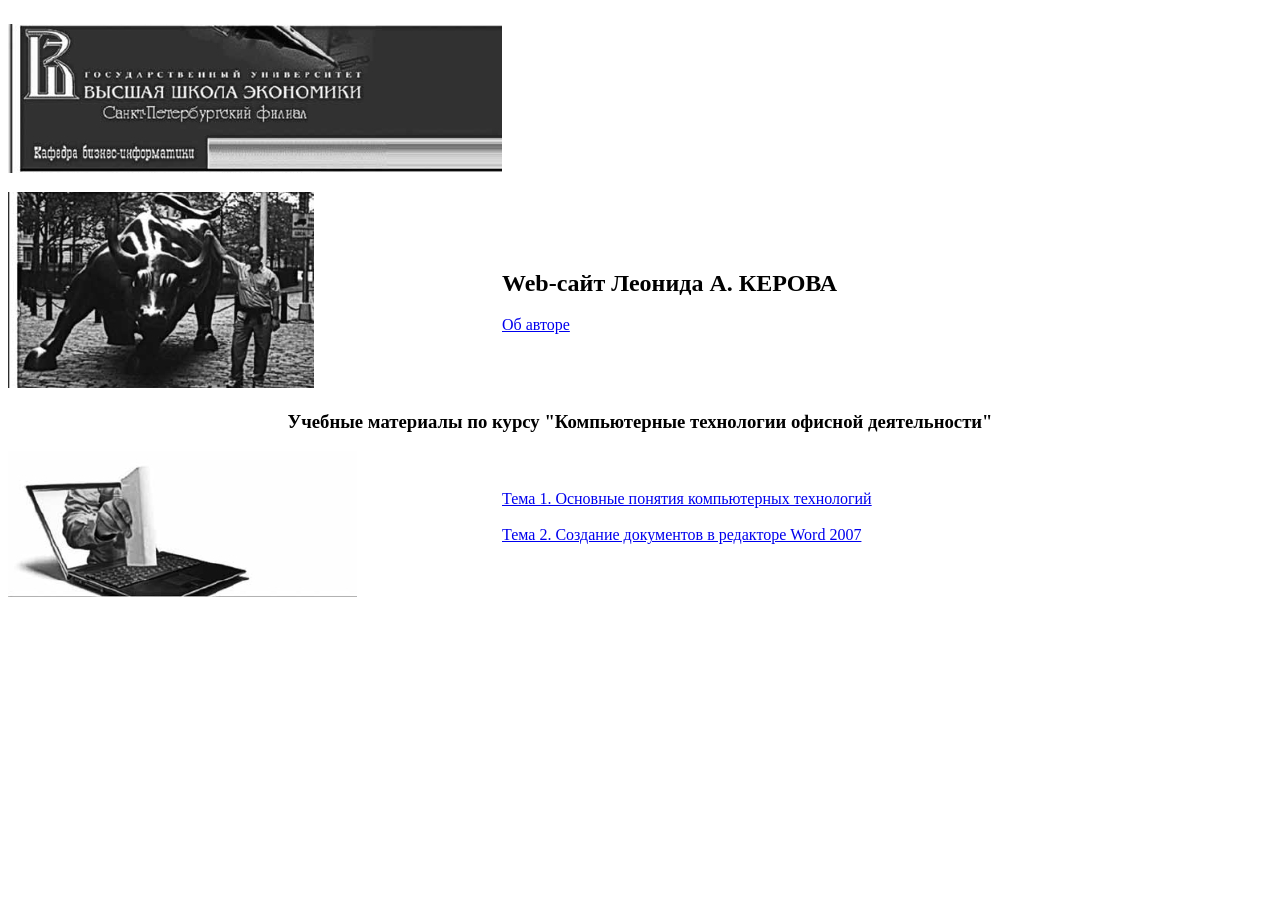
<file: index.html>
﻿<!--<%@ Page Language="C#" AutoEventWireup="true" CodeBehind="index.aspx.cs" Inherits="prakt.index" %>-->

<!DOCTYPE html>

<html xmlns="http://www.w3.org/1999/xhtml">
<head>
    <title>Безымянная страница</title>
    <link rel=»Stylesheet»
          type=»text/css»
          href=»StyleSheet1.css» />
</head>
<body>
    <table width="100%" cellpadding="0" cellspacing="0">
        <tr>
            <!-- Верхний колонтитул -->
            <td width="465px" height="184px">
                <img src="Images/1.gif" alt="1" />
            </td>
        </tr>
        <tr>
            <!-- Фотография автора и название сайта -->
            <td width="465px">
                <img src="Images/2.gif" alt="2" />
            </td>
            <td>
                <h2>Web-сайт Леонида А. КЕРОВА</h2>
                <div class="header">
                    <a href="https://ru.wikipedia.org/wiki/%D0%9C%D0%BE%D1%81%D0%BA%D0%B2%D0%B0">Об авторе</a>
                </div>
            </td>
        </tr>
        <tr>
            <!-- Название курса -->
            <td colspan="2" align="center">
                <h3>
                    Учебные материалы по курсу "Компьютерные технологии офисной деятельности"
                </h3>
            </td>
        </tr>
        <tr>
            <td width="465px">
                <img src="Images/3.gif" alt="3" />
            </td>
            <td>
                <div class="header">
                    <a href="https://sdo.upkisb.ru/pluginfile.php/620/mod_resource/content/1/%D0%9B%D0%B5%D0%BA%D1%86%D0%B8%D1%8F%201.%20%D0%9E%D1%81%D0%BD%D0%BE%D0%B2%D0%BD%D1%8B%D0%B5%20%D0%BF%D0%BE%D0%BD%D1%8F%D1%82%D0%B8%D1%8F%20%D0%B8%D0%BD%D1%84%D0%BE%D1%80%D0%BC%D0%B0%D1%86%D0%B8%D0%BE%D0%BD%D0%BD%D1%8B%D1%85%20%D1%82%D0%B5%D1%85%D0%BD%D0%BE%D0%BB%D0%BE%D0%B3%D0%B8%D0%B9.pdf">Тема 1. Основные понятия компьютерных технологий</a>
                </div><br />
                <div class="header">
                    <a href="CompTech/02.htm">Тема 2. Создание документов в редакторе Word 2007</a>
                </div><br />
            </td>
        </tr>
    </table>
</body>
</html>
</file>
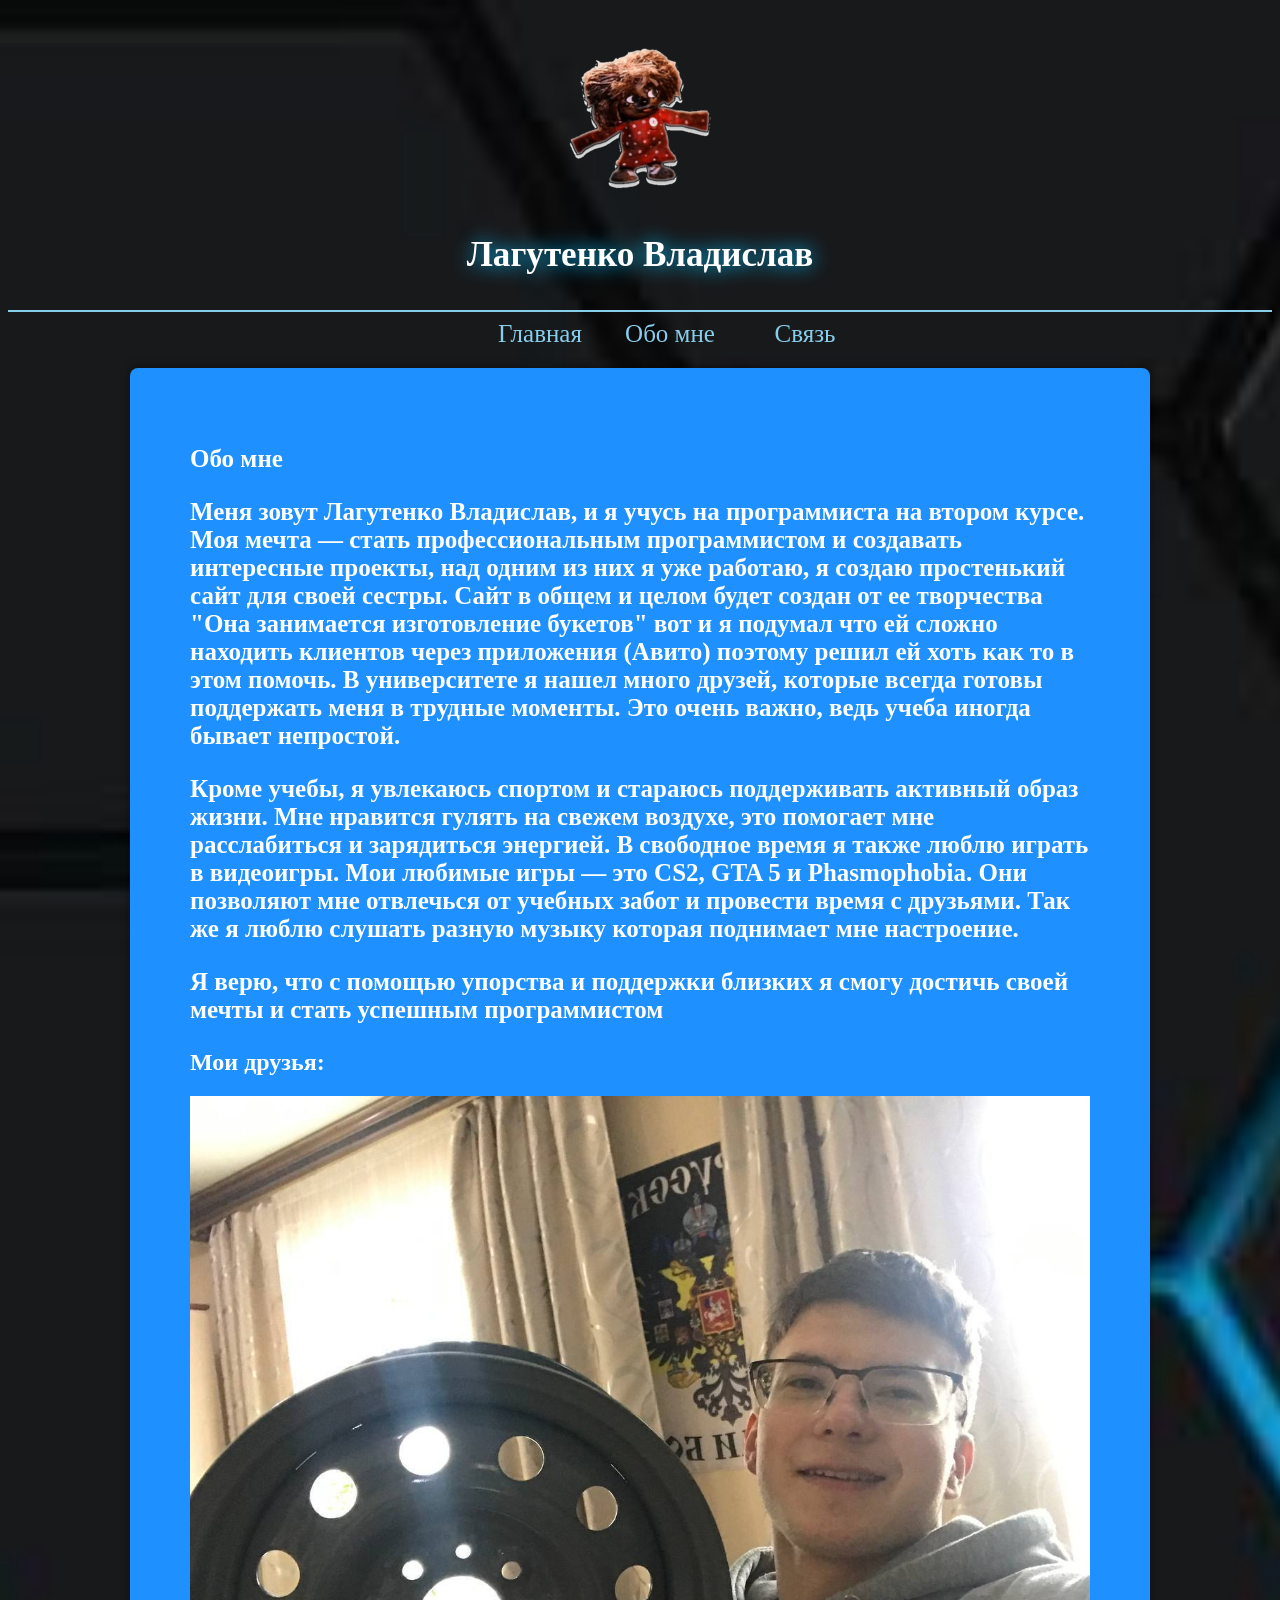
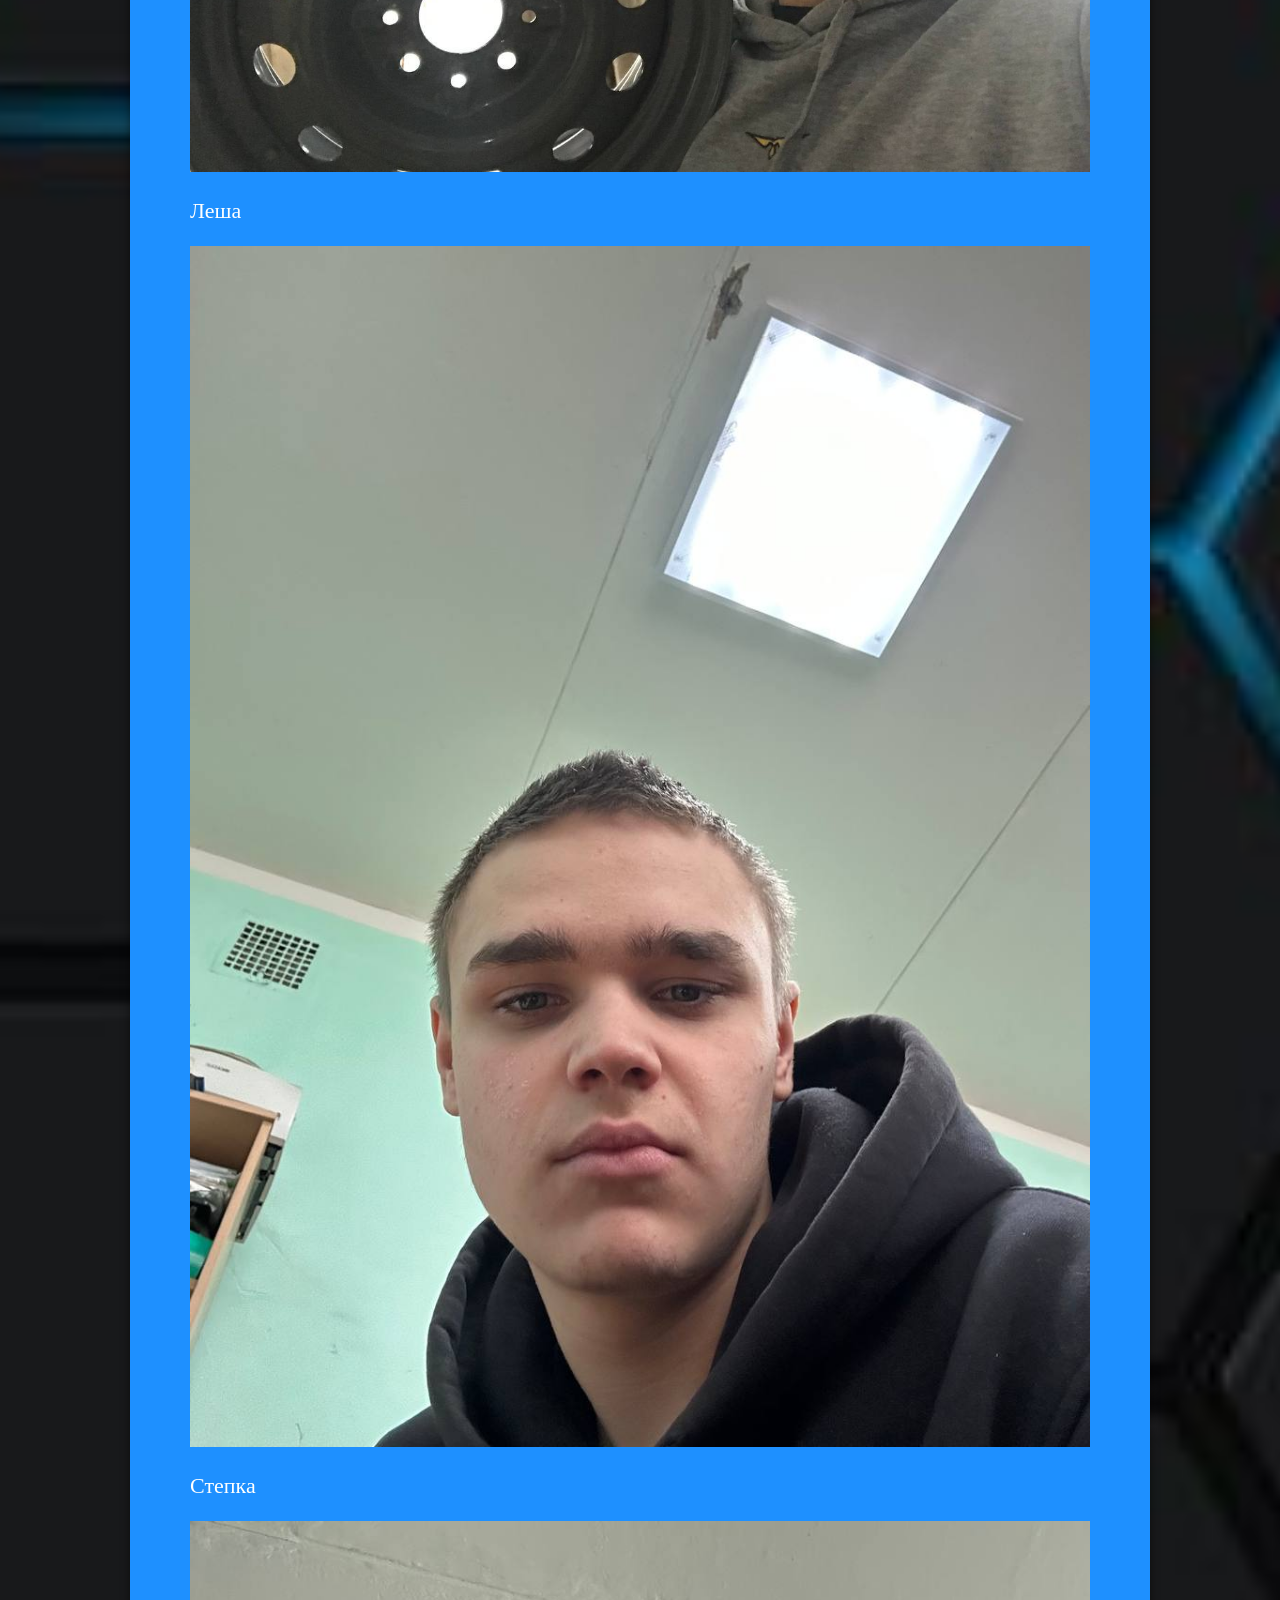
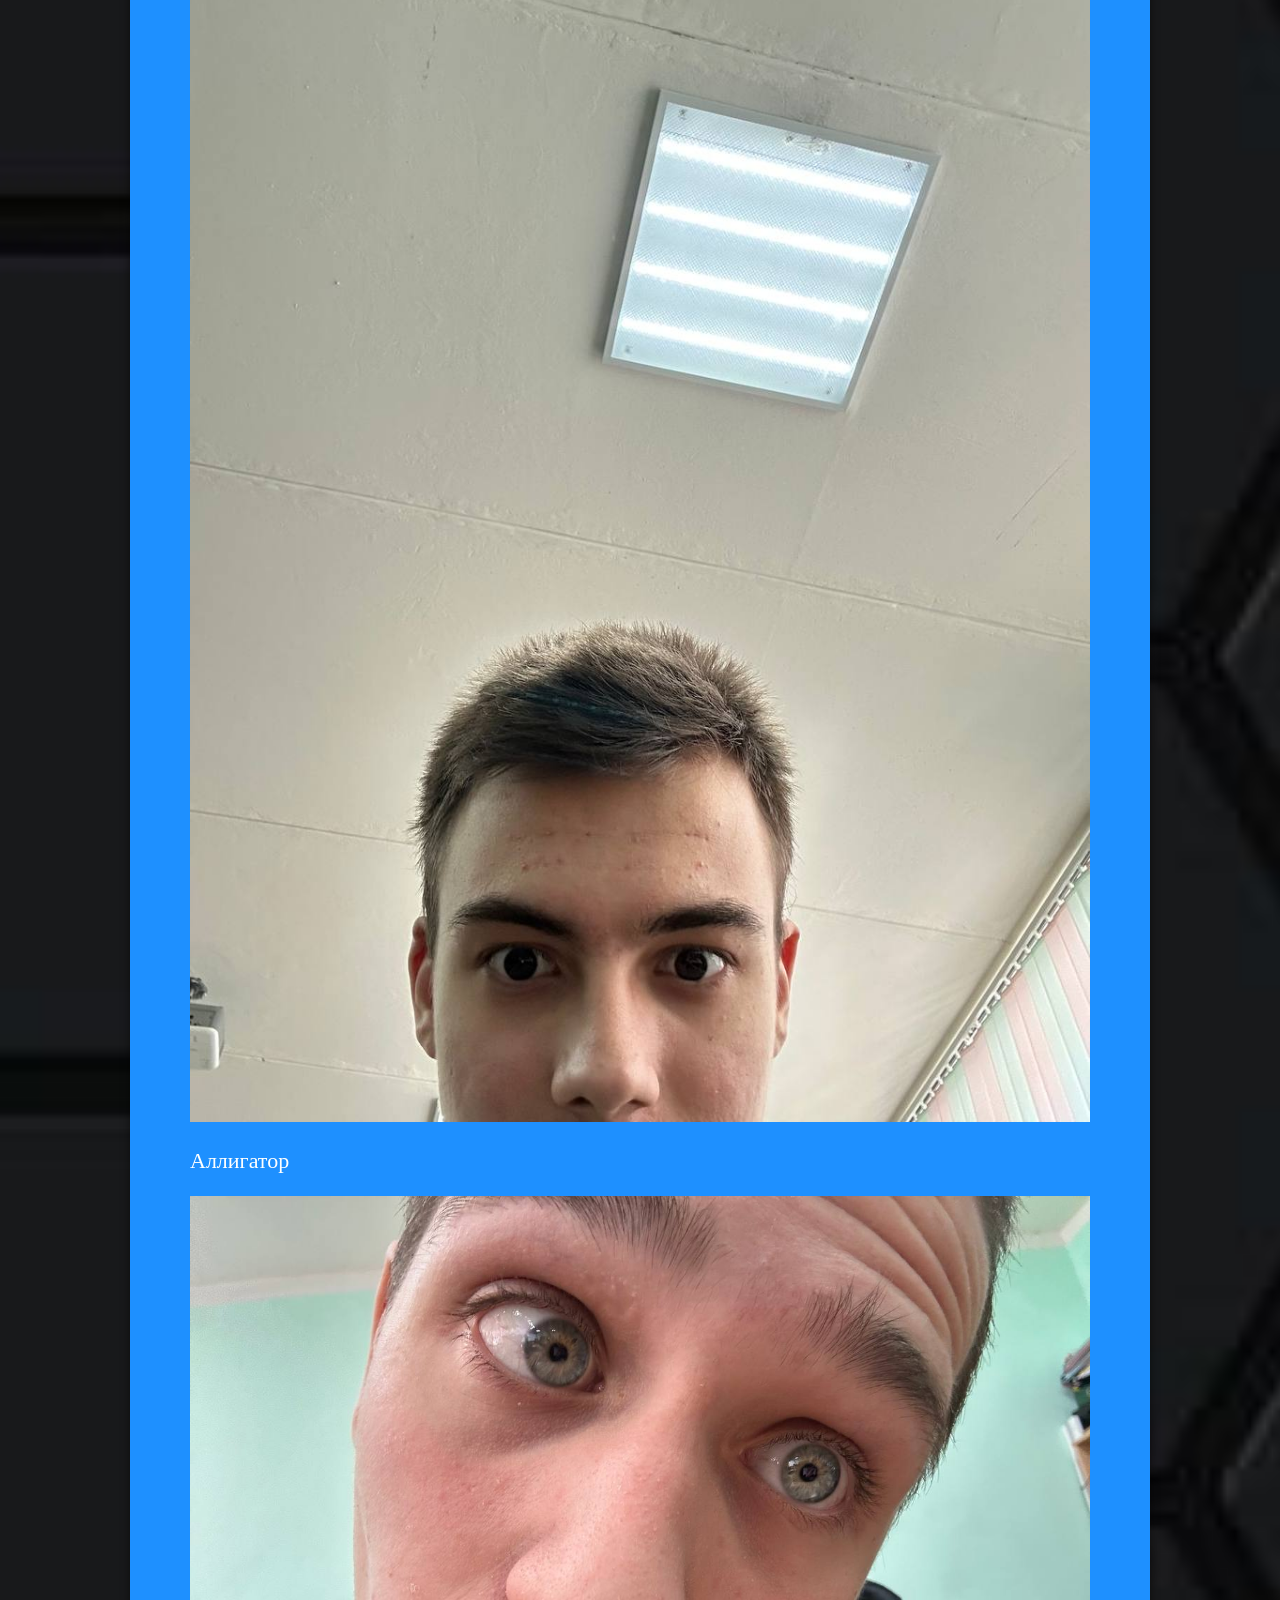
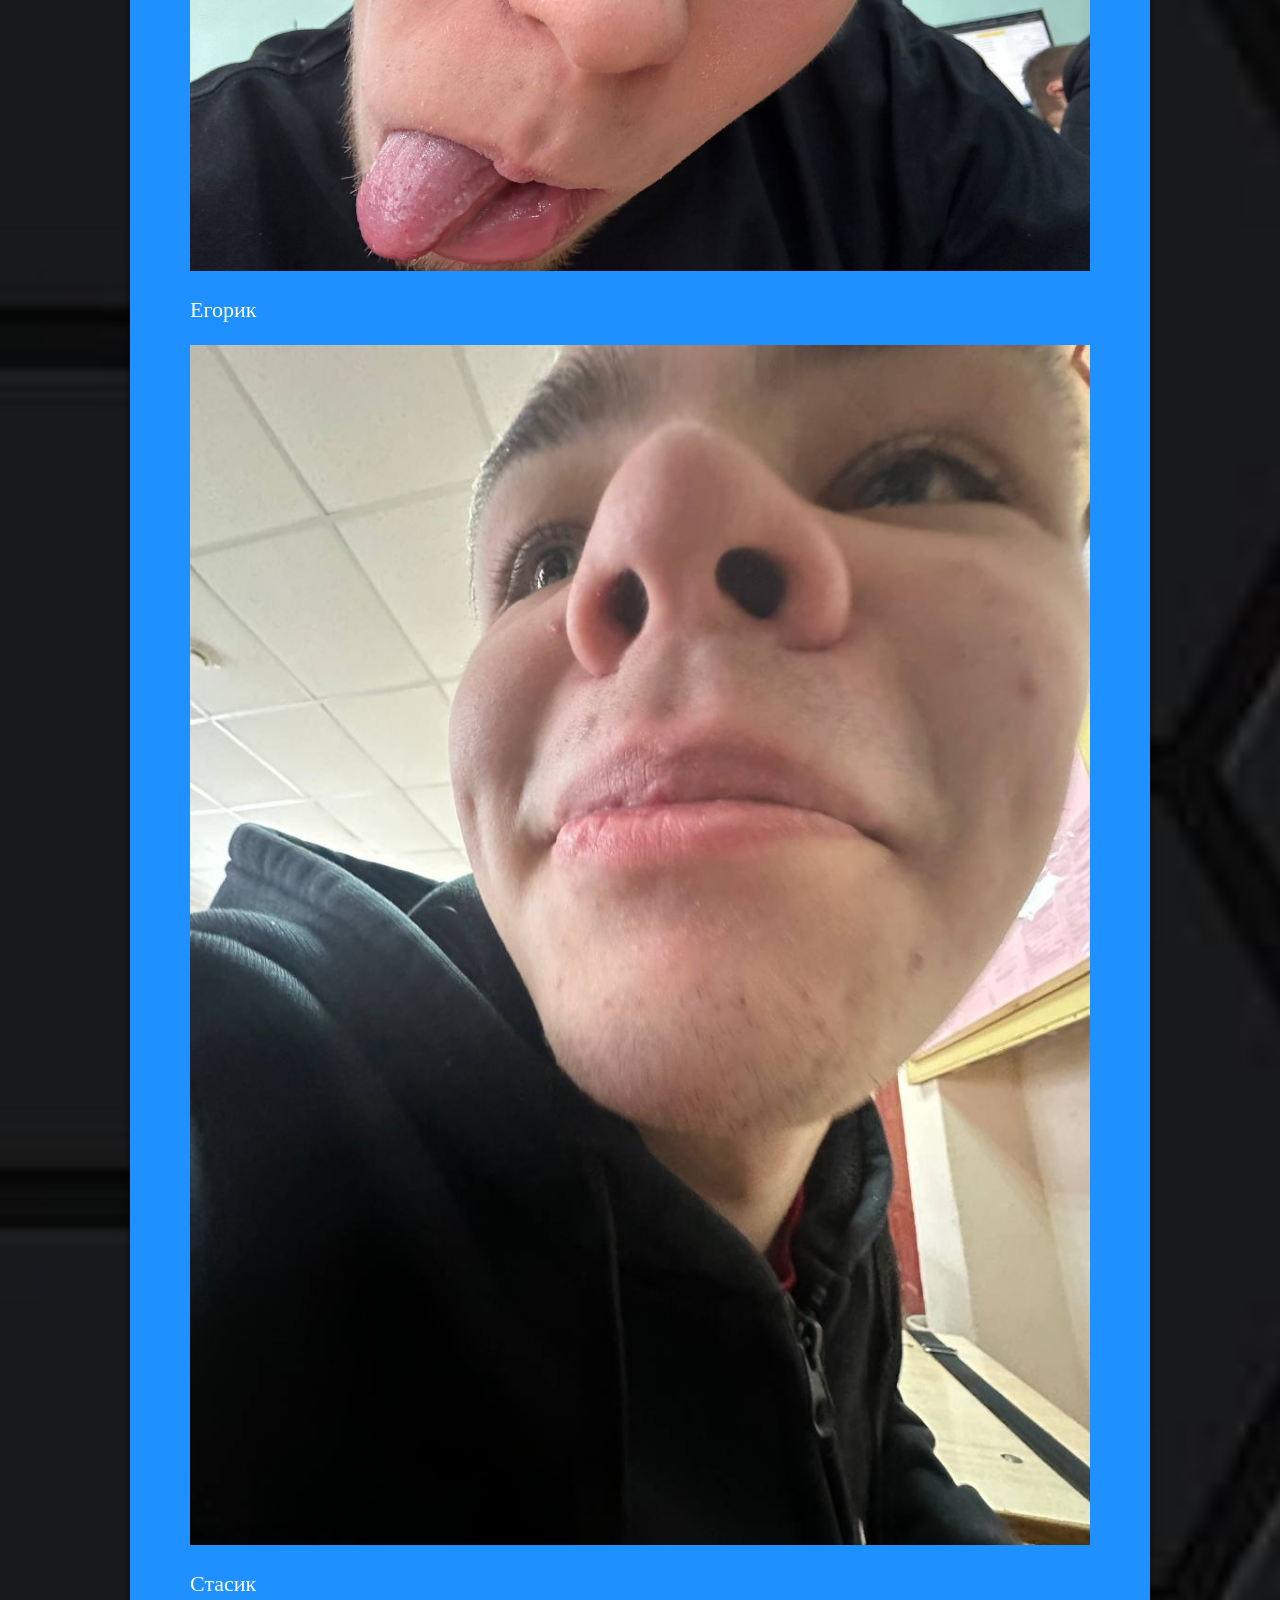
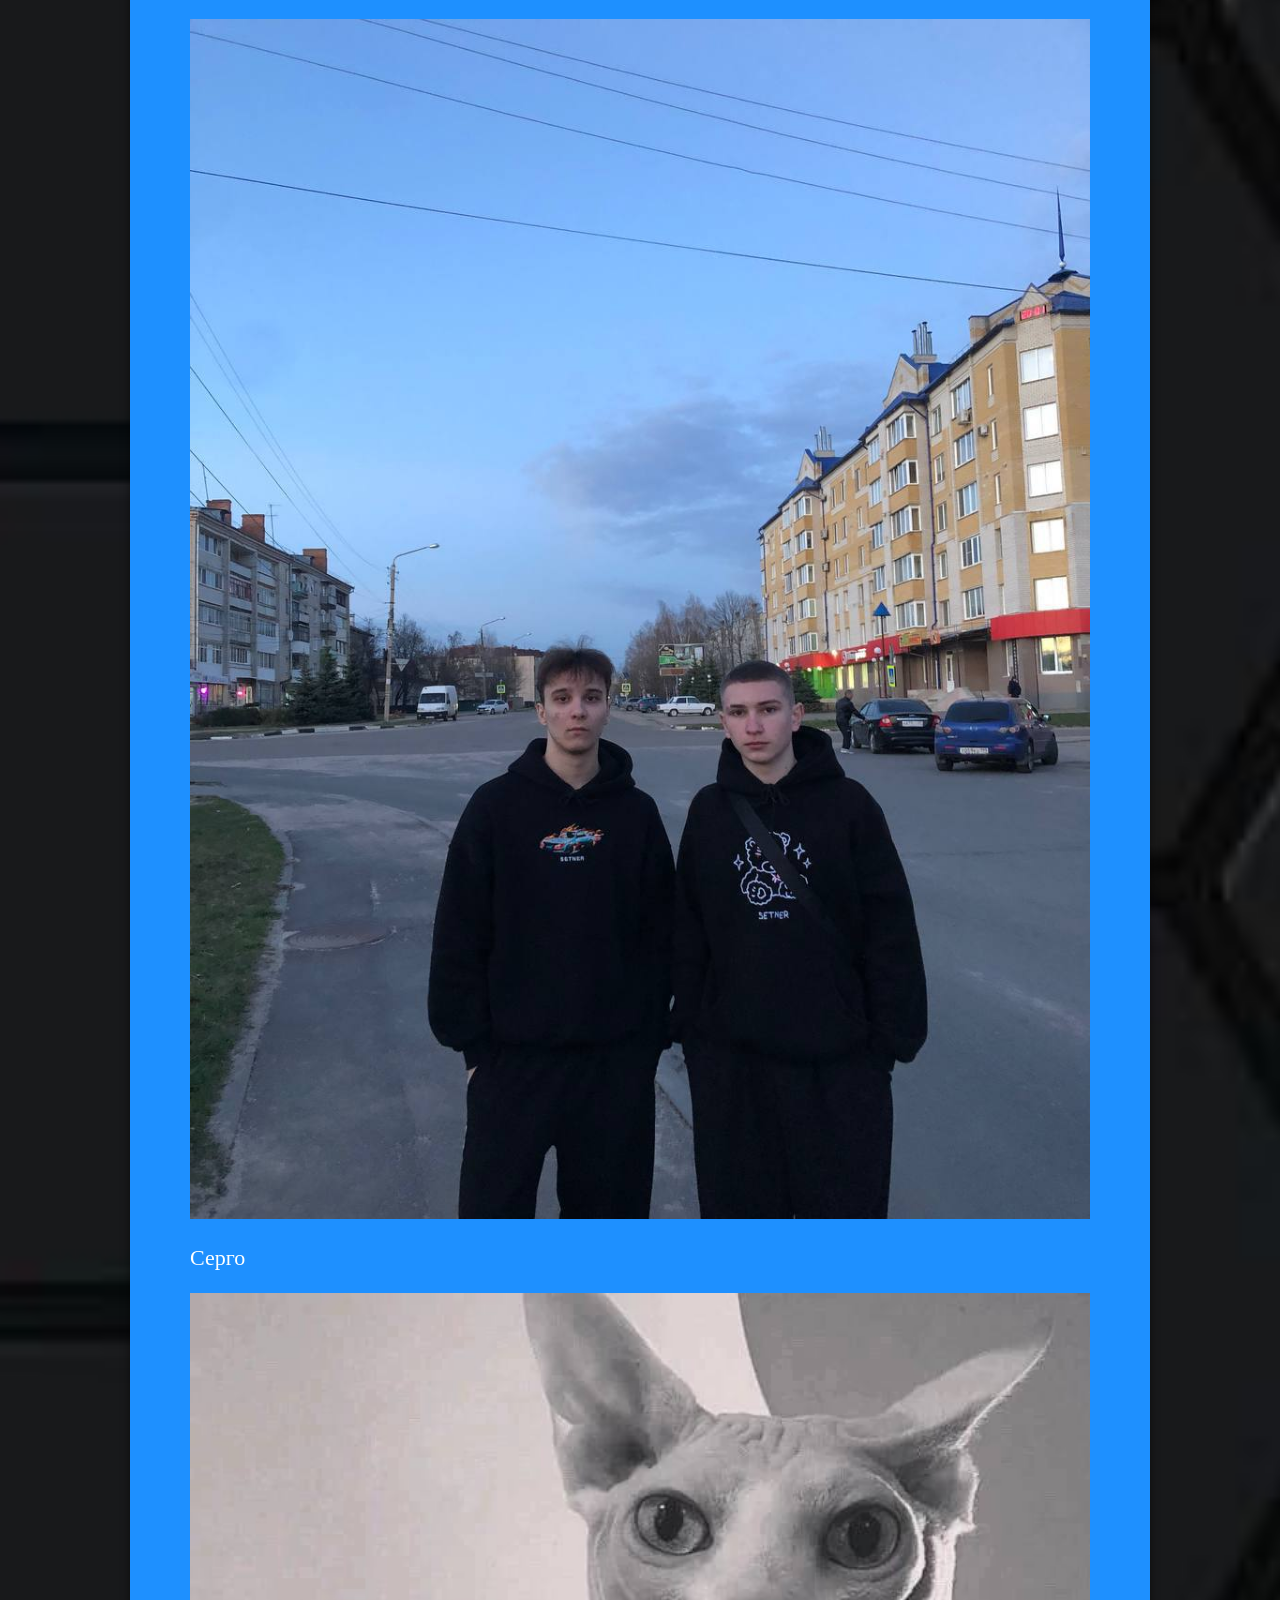
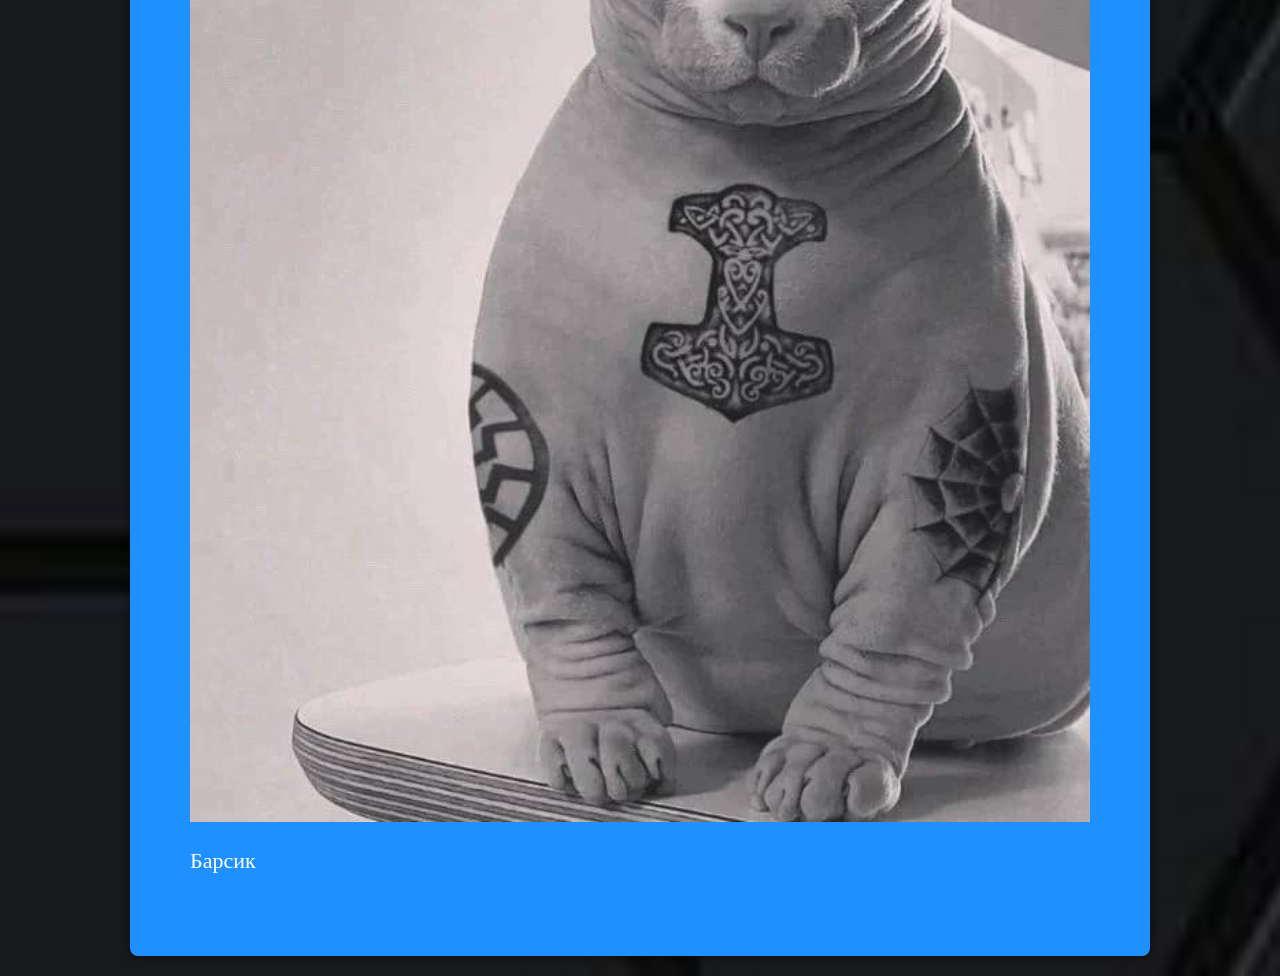
<file: stranica2.html>
<!DOCTYPE html>
<html lang="en">
    <head>
        <meta charset="UTF-8" />
        <title>Обо мне</title>
        <link rel="stylesheet" href="styles.css" />
        <script src="script.js"></script>
    </head>
    <body>
        
        <p class="image1">
         <img src="logo.png">
        </p>
        
        <div class="text1">
        
        <h3>Лагутенко Владислав</h3>
        </div>
        <hr style="border: none; border-top: 2px solid #87CEEB; width: 100%;">
        
        <div class="glavnya">
        <a href="index.html" >Главная</a>
        </div>
        
        <div class="podrobno">
        <a href="stranica2.html" >Обо мне</a>
        </div>
        
        <div class="contact">
       <a href="stranica3.html" >Связь</a>
        </div>
        
        <div class="container">
 
    <header>
      <h1>Обо мне</h1>
    </header>
 
    <div class="section1">
   <h1><p>Меня зовут Лагутенко Владислав, и я учусь на программиста на втором курсе. Моя мечта — стать профессиональным программистом и создавать интересные проекты, над одним из них я уже работаю, я создаю простенький сайт для своей сестры. Сайт в общем и целом будет создан от ее творчества "Она занимается изготовление букетов" вот и я подумал что ей сложно находить клиентов через приложения (Авито) поэтому решил ей хоть как то в этом помочь. В университете я нашел много друзей, которые всегда готовы поддержать меня в трудные моменты. Это очень важно, ведь учеба иногда бывает непростой.<p>

<p>Кроме учебы, я увлекаюсь спортом и стараюсь поддерживать активный образ жизни. Мне нравится гулять на свежем воздухе, это помогает мне расслабиться и зарядиться энергией. В свободное время я также люблю играть в видеоигры. Мои любимые игры — это CS2, GTA 5 и Phasmophobia. Они позволяют мне отвлечься от учебных забот и провести время с друзьями. Так же я люблю слушать разную музыку которая поднимает мне настроение.<p>

<p>Я верю, что с помощью упорства и поддержки близких я смогу достичь своей мечты и стать успешным программистом<p>

        </h1>
       </div>
  <h2>Мои друзья:</h2>

        <div class="friends-container">
            <div class="friend">
                <img src="friend.jpg" width="900" alt="Леша">
                <p style="font-size: 22px;">Леша</p> 
            </div>
            <div class="friend">
                <img src="friend2.jpg" width="900" alt="Степка">
                <p style="font-size: 22px;">Степка</p> 
            </div>
            <div class="friend">
                <img src="friend3.jpg" width="900" alt="Аллигатор">
                <p style="font-size: 22px;">Аллигатор</p> 
            </div>
            <div class="friend">
                <img src="friend4.jpg" width="900" alt="Егорик">
                <p style="font-size: 22px;">Егорик</p> 
            </div>
            <div class="friend">
                <img src="friend5.jpg" width="900" alt="Стасик">
                <p style="font-size: 22px;">Стасик</p> 
            </div>
            <div class="friend">
                <img src="friend6.jpg" width="900" alt="Серго">
                <p style="font-size: 22px;">Серго</p> 
<div class="friend">
                <img src="friend7.jpg" width="900" alt="Барсик">
                <p style="font-size: 22px;">Барсик</p> 
            
            </div>
        </div>
    </body>
</html
</file>
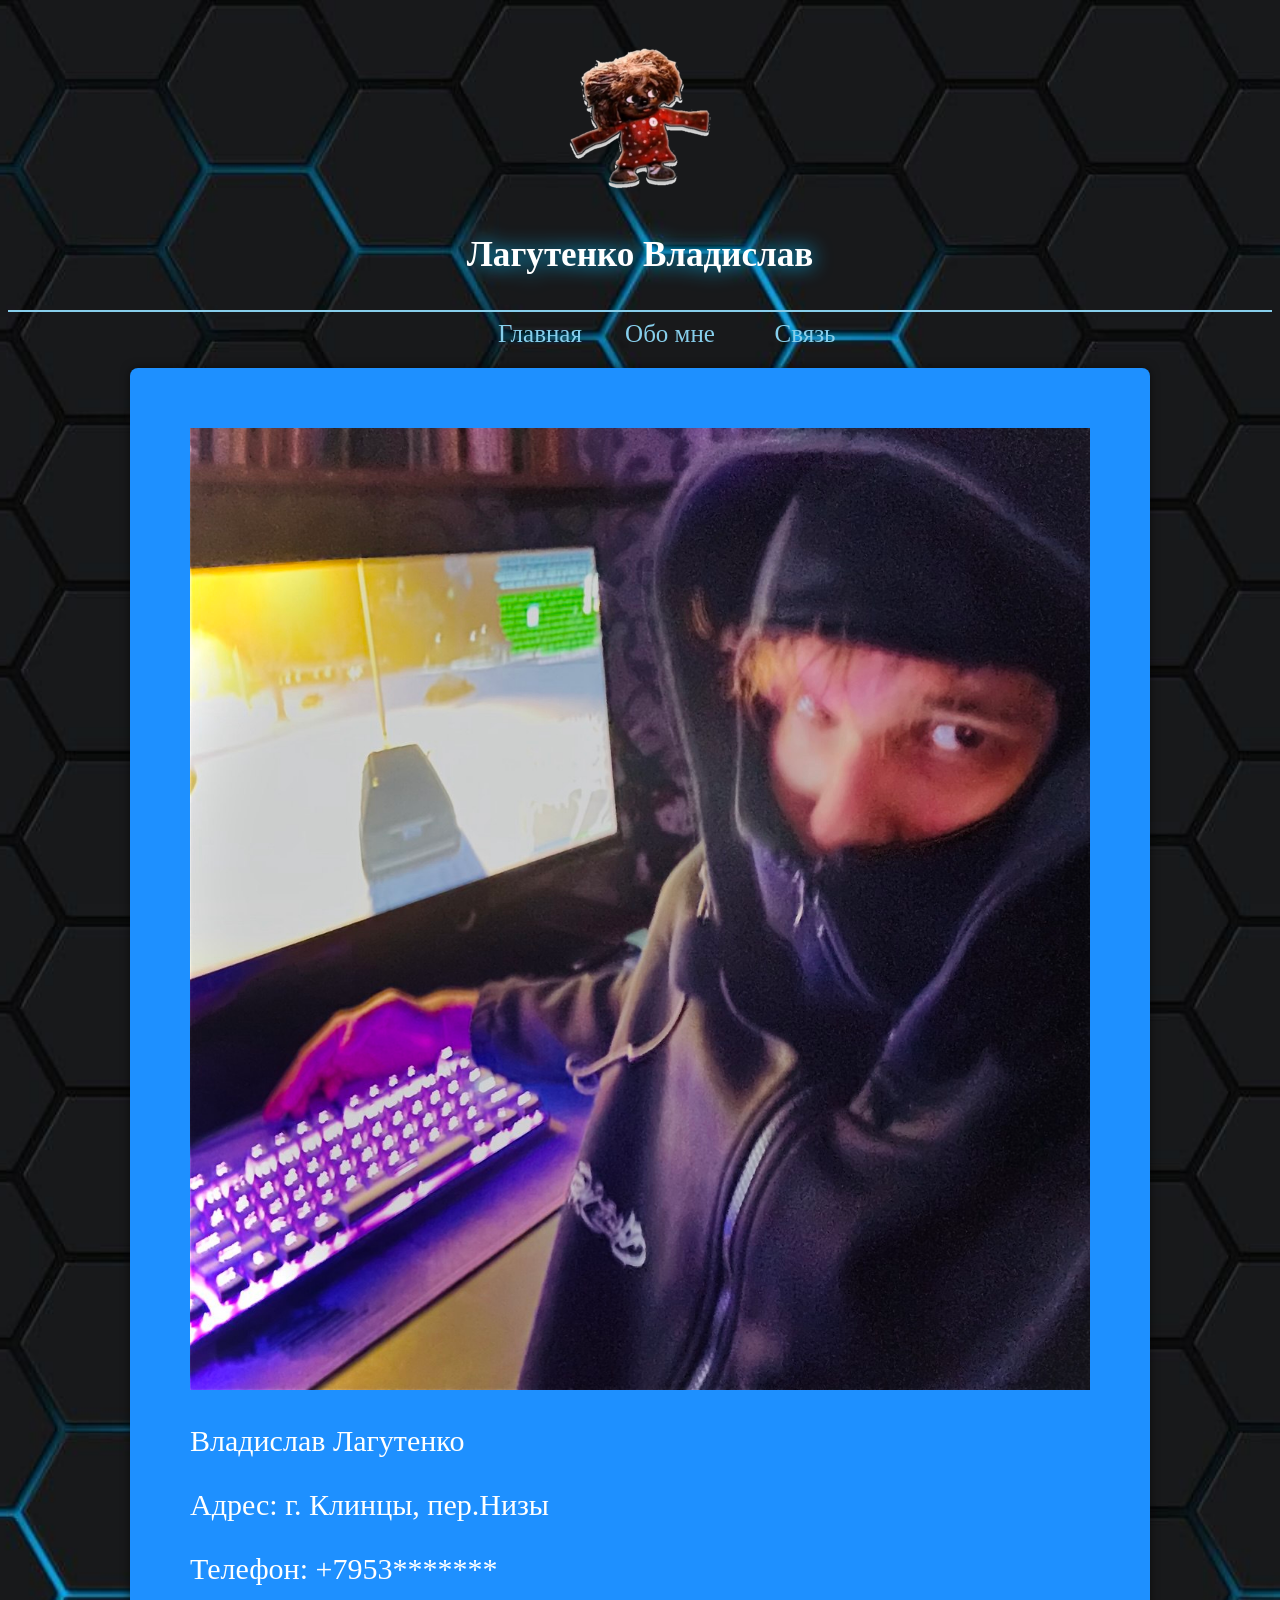
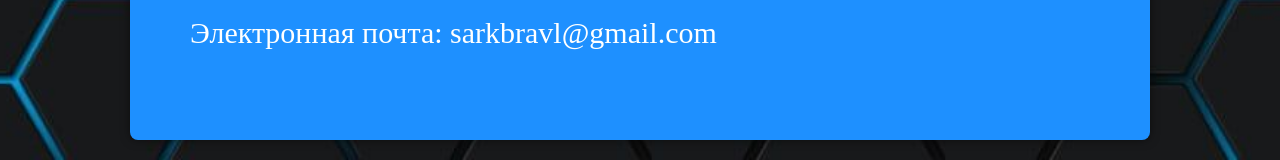
<file: stranica3.html>
<!DOCTYPE html>
<html lang="en">
    <head>
        <meta charset="UTF-8" />
        <link rel="stylesheet" href="styles.css" />
        <title>Title</title>
    </head>
    <body>
        
        
        
        <p class="image1">
         <img src="logo.png">
         
        </p>
        
        <div class="text1">
        
        <h3>Лагутенко Владислав</h3>
        </div>
        <hr style="border: none; border-top: 2px solid #87CEEB; width: 100%;">
        
        <div class="glavnya">
        <a href="index.html" >Главная</a>
        </div>
        
        <div class="podrobno">
        <a href="stranica2.html" >Обо мне</a>
        </div>
        
        <div class="contact">
       <a href="stranica3.html" >Связь</a>
        </div>
        
        <div class="container">
 
    <header>
        
    <img src="moufoto.jpg" width="900">
    <div class="address">
  <p>Владислав Лагутенко</p>
  <p>Адрес: г. Клинцы, пер.Низы</p>
  <p>Телефон: +7953*******</p>
  <p>Электронная почта: sarkbravl@gmail.com</p>
        </div>
    
    
    
    
    </body>
</html>
</file>
<file: styles.css>
.title {
    color: green;
}
.image1 {
    text-align-last: center;

}
.text1 {
    text-align: center;
    font-size: 30px;
    margin-top: -20px;
    filter: drop-shadow(0 0 10px #00BFFF);
color: #FFFFFF;
}

body {
     background-image: url('fon.jpg');
            background-size: cover; /* Покрывает весь экран */
            background-repeat: no-repeat; /* Не повторять изображение */
            background-position: center; /* Центрировать изображение */
}
.glavnya {
    text-align: center;
    font-size: 25px;
    margin-left: -200px;
    color: #87CEEB;
}
.podrobno {
    text-align: center;
    font-size: 25px;
    margin-top: -28px;
    margin-right: -60px;
    color: #87CEEB;
}
.contact {
    text-align: center;
    font-size: 25px;
    margin-top: -28px;
    margin-right: -330px;
    color: #87CEEB;
}
.card {
  background-color: red;
  box-shadow: 0 4px 6px red;
  width: 300px;
  border-radius: 8px;
  overflow: hidden;
  padding: 16px;
}
.container {
      width: 80%;
      max-width: 900px; /* Добавил ограничение по ширине */
      margin: 20px auto;
      padding: 60px;
      background-color: #1E90FF; /* Чёрный прозрачный фон для основного контейнера */
      border-radius: 8px;
      box-shadow: 0 0 10px rgba(0, 0, 0, 0.5);
      color: #fff;
}
a {
  text-decoration: none;
    color: inherit;
}
h1 {
    font-size: 25px;
}
.address {
font-size: 30px;
}
</file>
